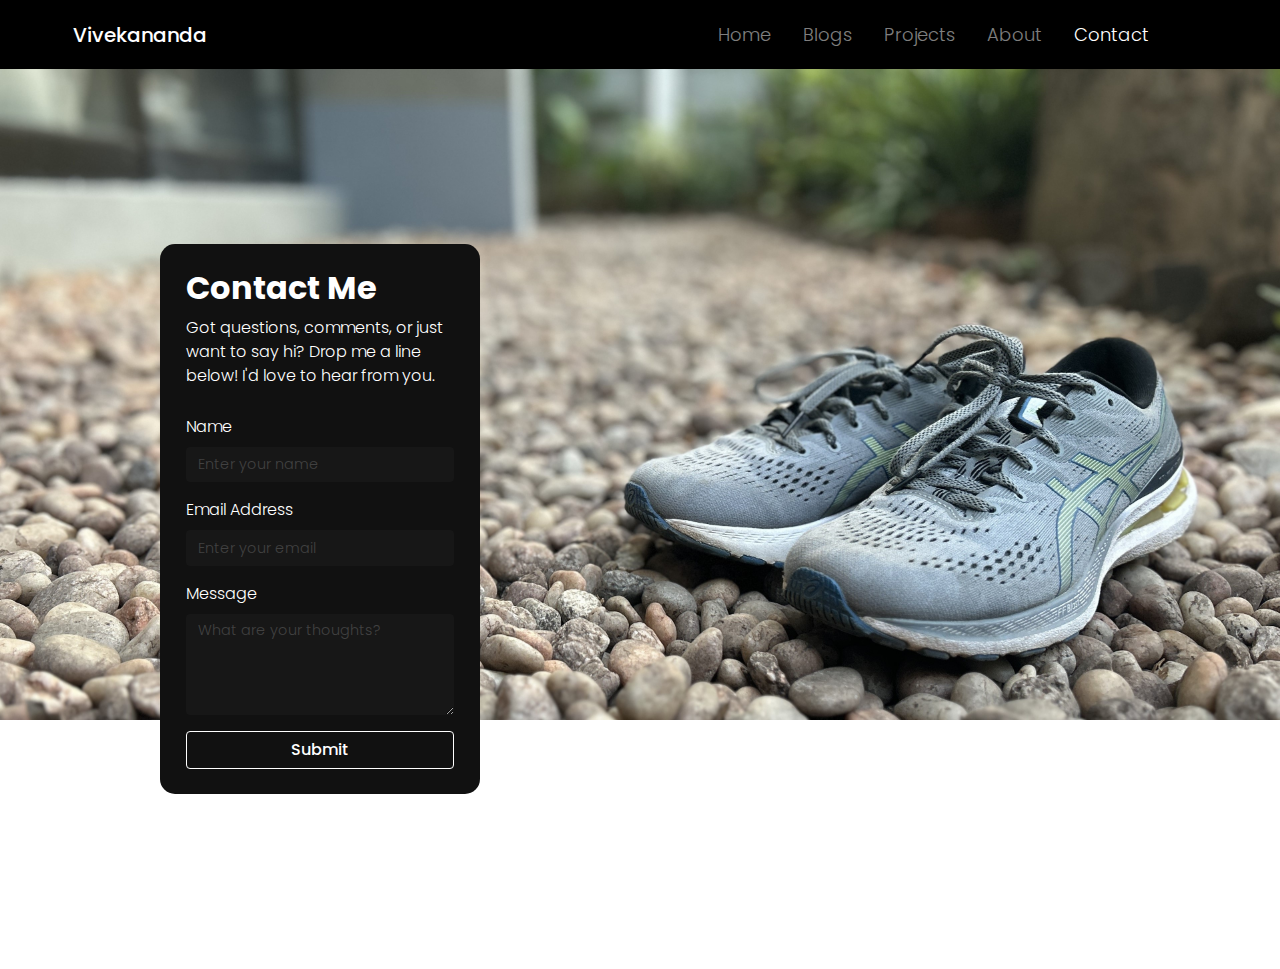
<file: contact.html>
<!DOCTYPE html>
<html lang="en">
    <head>
        <meta charset="UTF-8">
        <meta name="viewport" content="width=device-width, initial-scale=1.0">
        <title>Contact</title>
        <link rel="stylesheet"
            href="https://stackpath.bootstrapcdn.com/bootstrap/4.5.2/css/bootstrap.min.css">
        <link rel="stylesheet" href="styles/template.css">
        <link rel="stylesheet" href="styles/fonts.css">
        <link rel="stylesheet" href="styles/contact.css">
    </head>
    <body>
        <nav id="navbar" class="navbar navbar-expand-lg navbar-dark">
            <a class="navbar-brand" href="index.html">Vivekananda</a>
            <button class="navbar-toggler" type="button" data-toggle="collapse"
                data-target="#navbarSupportedContent"
                aria-controls="navbarSupportedContent" aria-expanded="false"
                aria-label="Toggle navigation">
                <span class="navbar-toggler-icon"></span>
            </button>

            <div class="collapse navbar-collapse offcanvas-collapse"
                id="navbarSupportedContent">
                <ul class="navbar-nav mx-auto">
                    <li class="nav-item">
                        <a class="nav-link" href="index.html">Home</a>
                    </li>
                    <li class="nav-item">
                        <a class="nav-link" href="blogs.html">Blogs</a>
                    </li>
                    <li class="nav-item">
                        <a class="nav-link" href="projects.html">Projects</a>
                    </li>
                    <li class="nav-item">
                        <a class="nav-link" href="about.html">About</a>
                    </li>
                    <li class="nav-item active">
                        <a class="nav-link" href="contact.html">Contact</a>
                    </li>
                </ul>
            </div>
        </nav>

        <img id="contact-page-bg-img"
            src="images/projects/shoes-on-pebbles.jpg">
        <div id="contact-form-container">
            <div id="contact-form">
                <h2 id="contact-form-heading">Contact Me</h2>
                <p id="contact-description">Got questions, comments, or just
                    want to say hi? Drop me a line below! I'd love to hear from
                    you.</p>
                <form id="contactForm" action="https://formspree.io/f/mayrzjok"
                    method="POST">
                    <div class="mb-3">
                        <label class="form-label" for="name">Name</label>
                        <input class="form-control" id="name" name="Name"
                            type="text" placeholder="Enter your name" />
                    </div>
                    <div class="mb-3">
                        <label class="form-label" for="emailAddress">Email
                            Address</label>
                        <input class="form-control" id="email-address"
                            name="Email" type="email"
                            placeholder="Enter your email" />
                    </div>
                    <div class="mb-3">
                        <label class="form-label" for="message">Message</label>
                        <textarea class="form-control" id="message"
                            name="Message" type="text"
                            placeholder="What are your thoughts?"></textarea>
                    </div>
                    <div class="d-grid">
                        <button class="btn btn-outline-secondary"
                            id="contact-form-submit-btn"
                            type="submit">Submit</button>
                    </div>
                </form>
            </div>
        </div>

        

        <!-- Bootstrap JS -->
        <script src="https://code.jquery.com/jquery-3.5.1.slim.min.js"></script>
        <script
            src="https://cdn.jsdelivr.net/npm/@popperjs/core@2.5.4/dist/umd/popper.min.js"></script>
        <script
            src="https://stackpath.bootstrapcdn.com/bootstrap/4.5.2/js/bootstrap.min.js"></script>
    </body>
</html>
</file>
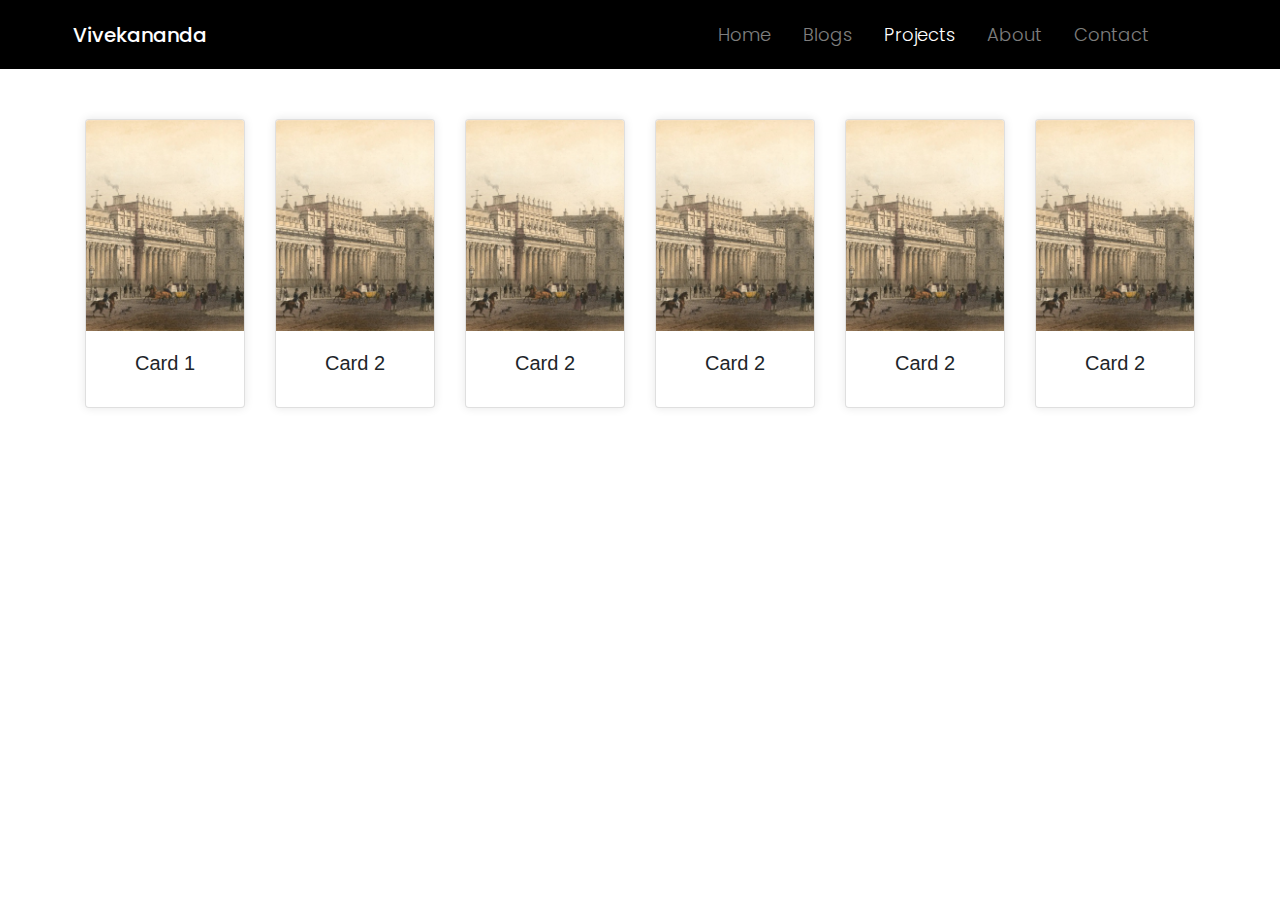
<file: projects.html>
<!DOCTYPE html>
<html lang="en">
    <head>
        <meta charset="UTF-8">
        <meta name="viewport" content="width=device-width, initial-scale=1.0">
        <title>Projects</title>
        <link rel="stylesheet"
            href="https://stackpath.bootstrapcdn.com/bootstrap/4.5.2/css/bootstrap.min.css">
        <link rel="stylesheet" href="styles/template.css">
        <link rel="stylesheet" href="styles/fonts.css">
        <link rel="stylesheet" href="styles/projects.css">
    </head>
    <body>
        <nav id="navbar" class="navbar navbar-expand-lg navbar-dark">
            <a class="navbar-brand" href="index.html">Vivekananda</a>
            <button class="navbar-toggler" type="button" data-toggle="collapse"
                data-target="#navbarSupportedContent"
                aria-controls="navbarSupportedContent" aria-expanded="false"
                aria-label="Toggle navigation">
                <span class="navbar-toggler-icon"></span>
            </button>

            <div class="collapse navbar-collapse offcanvas-collapse"
                id="navbarSupportedContent">
                <ul class="navbar-nav mx-auto">
                    <li class="nav-item">
                        <a class="nav-link" href="index.html">Home</a>
                    </li>
                    <li class="nav-item">
                        <a class="nav-link" href="blogs.html">Blogs</a>
                    </li>
                    <li class="nav-item active">
                        <a class="nav-link" href="projects.html">Projects</a>
                    </li>
                    <li class="nav-item">
                        <a class="nav-link" href="about.html">About</a>
                    </li>
                    <li class="nav-item">
                        <a class="nav-link" href="contact.html">Contact</a>
                    </li>
                </ul>
            </div>
        </nav>

        <div class="container d-flex justify-content-center">
            <div class="row card-container">
                <div class="col-md-2">
                    <div class="card white">
                        <img
                            src="images/projects/principles-of-economics-3-4.jpeg"
                            class="card-img-top"
                            alt="Image 1">
                        <div class="card-body">
                            <h5 class="card-title">Card 1</h5>
                        </div>
                    </div>
                </div>
                <div class="col-md-2">
                    <div class="card">
                        <img
                            src="images/projects/principles-of-economics-3-4.jpeg"
                            class="card-img-top"
                            alt="Image 2">
                        <div class="card-body">
                            <h5 class="card-title">Card 2</h5>
                        </div>
                    </div>
                </div>
                <div class="col-md-2">
                    <div class="card">
                        <img
                            src="images/projects/principles-of-economics-3-4.jpeg"
                            class="card-img-top"
                            alt="Image 2">
                        <div class="card-body">
                            <h5 class="card-title">Card 2</h5>
                        </div>
                    </div>
                </div>
                <div class="col-md-2">
                    <div class="card">
                        <img
                            src="images/projects/principles-of-economics-3-4.jpeg"
                            class="card-img-top"
                            alt="Image 2">
                        <div class="card-body">
                            <h5 class="card-title">Card 2</h5>
                        </div>
                    </div>
                </div>
                <div class="col-md-2">
                    <div class="card">
                        <img
                            src="images/projects/principles-of-economics-3-4.jpeg"
                            class="card-img-top"
                            alt="Image 2">
                        <div class="card-body">
                            <h5 class="card-title">Card 2</h5>
                        </div>
                    </div>
                </div>
                <div class="col-md-2">
                    <div class="card">
                        <img
                            src="images/projects/principles-of-economics-3-4.jpeg"
                            class="card-img-top"
                            alt="Image 2">
                        <div class="card-body">
                            <h5 class="card-title">Card 2</h5>
                        </div>
                    </div>
                </div>
            </div>
        </div>
        <!-- Bootstrap JS -->
        <script
            src="https://code.jquery.com/jquery-3.5.1.slim.min.js"></script>
        <script
            src="https://cdn.jsdelivr.net/npm/@popperjs/core@2.5.4/dist/umd/popper.min.js"></script>
        <script
            src="https://stackpath.bootstrapcdn.com/bootstrap/4.5.2/js/bootstrap.min.js"></script>
    </body>
</html>
</file>
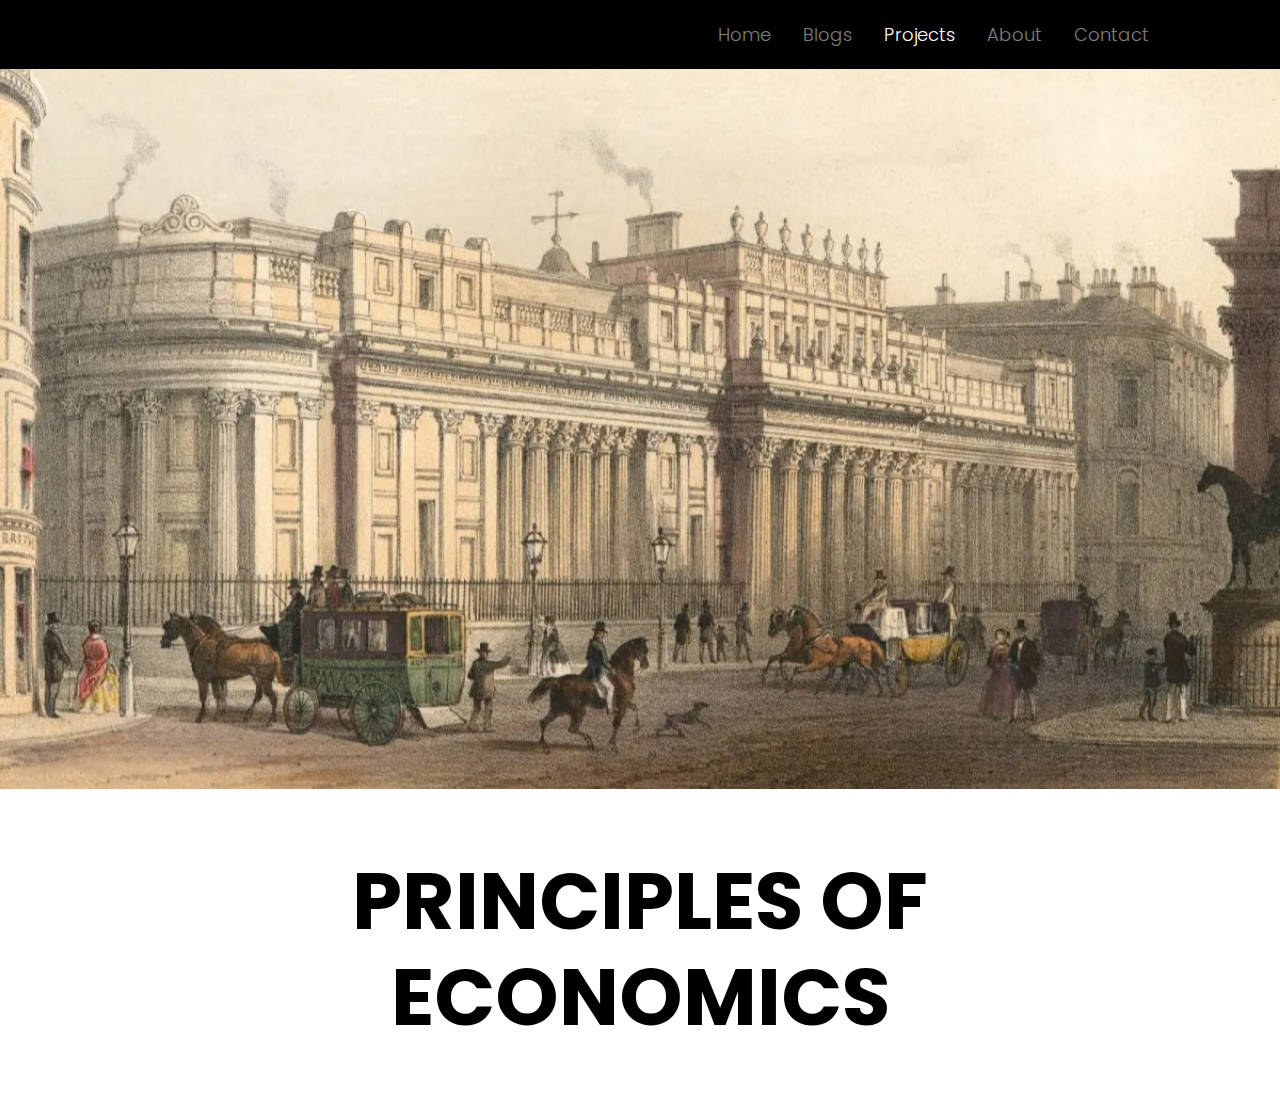
<file: projects/principles-of-economics.html>
<!DOCTYPE html>
<html lang="en">
<head>
    <meta charset="UTF-8">
    <meta name="viewport" content="width=device-width, initial-scale=1.0">
    <title>Principles of Economics</title>
    <link rel="stylesheet" href="https://stackpath.bootstrapcdn.com/bootstrap/4.5.2/css/bootstrap.min.css">
    <link rel="stylesheet" href="../styles/template.css">
    <link rel="stylesheet" href="../styles/fonts.css">
    <link rel="stylesheet" href="../styles/project-landing-page.css">
</head>
<body>
    <nav id="navbar" class="navbar navbar-expand-lg navbar-dark">
        <a class="navbar-brand d-lg-none" href="index.html">Vivekananda</a>
        <button class="navbar-toggler" type="button" data-toggle="collapse" data-target="#navbarSupportedContent" aria-controls="navbarSupportedContent" aria-expanded="false" aria-label="Toggle navigation">
            <span class="navbar-toggler-icon"></span>
        </button>

        <div class="collapse navbar-collapse offcanvas-collapse" id="navbarSupportedContent">
            <ul class="navbar-nav mx-auto">
                <li class="nav-item">
                    <a class="nav-link" href="../index.html">Home</a>
                </li>
                <li class="nav-item">
                    <a class="nav-link" href="../blogs.html">Blogs</a>
                </li>
                <li class="nav-item active">
                    <a class="nav-link" href="../projects.html">Projects</a>
                </li>
                <li class="nav-item">
                    <a class="nav-link" href="../about.html">About</a>
                </li>
                <li class="nav-item">
                    <a class="nav-link" href="../contact.html">Contact</a>
                </li>
            </ul>
        </div>
    </nav>
    <img class="full-screen-project-img" src="../images/projects/principles-of-economics-16-9.jpeg" alt="">
    <div class="project-heading-wrapper">
        <h1 class="project-section-heading">PRINCIPLES OF ECONOMICS</h1>
        <h1 class="project-section-sub-heading"></h1>
    </div>
    
    <!-- Bootstrap JS -->
    <script src="https://code.jquery.com/jquery-3.5.1.slim.min.js"></script>
    <script src="https://cdn.jsdelivr.net/npm/@popperjs/core@2.5.4/dist/umd/popper.min.js"></script>
    <script src="https://stackpath.bootstrapcdn.com/bootstrap/4.5.2/js/bootstrap.min.js"></script>
</body>
</html>
</file>
<file: styles/template.css>
.navbar {
    font-size: 18px;
    background-color: #000;
    padding-right: 9%;
}

.navbar-brand,
.navbar-nav .nav-link {
    color: #fff;
}

.navbar-brand {
    margin-left: 5%;
}

.nav-link {
    margin: 5px 8px;
}

.navbar-nav {
    width: 100%;
    display: flex;
    justify-content: right;
}

.breadcrumb-nav {
    background-color: #fff !important;
}

@media (max-width: 992px) {
    .offcanvas-collapse {
        position: fixed;
        top: 0;
        bottom: 0;
        right: 0;
        left: 100%;
        overflow-y: auto;
        background-color: #000;
        transition: left 0.5s ease;
        width: 100%;
        z-index: 1000;
    }

    .navbar-brand {
        margin-left: 0;
    }

    .navbar-toggler {
        position: fixed;
        right: 15px;
        z-index: 1041;
        border: none;
    }

    .navbar-toggler-icon {
        color: #fff;
    }

    .navbar-collapse {
        transition: transform 0.4s ease;
    }

    .navbar-collapse.offcanvas-collapse.show {
        transform: translateX(-100%);
    }

    .navbar-nav {
        margin-top: 80px;
    }

    .navbar-collapse.offcanvas-collapse.show .navbar-nav {
        font-size: 20px;
        text-align: center;
    }
}
</file>
<file: styles/fonts.css>
@font-face {
    font-family: 'charter-regular';
    src: url(../fonts/charter/Charter\ Regular.otf);
}

@font-face {
    font-family: 'poppins-light';
    src: url(../fonts/poppins/Poppins-Light.ttf)
}

@font-face {
    font-family: 'poppins-medium';
    src: url(../fonts/poppins/Poppins-Medium.ttf)
}

@font-face {
    font-family: 'poppins-bold';
    src: url(../fonts/poppins/Poppins-Bold.ttf);
}

main, p {
    font-family: 'lora-regular';
}


h1,h2,h3,h4 {
    font-family: 'poppins-bold';
}

#navbar {
    font-family: 'poppins-light';
}

.navbar-brand {
    font-family: 'poppins-medium';
}

.project-section-heading {
    font-family: 'poppins-bold';
}

.project-section-sub-heading {
    font-family: 'poppins-medium';
}

.project-title {
    font-family: 'poppins-medium';
}

#contact-form {
    font-family: 'poppins-light';
}

#contact-description {
    font-family: 'poppins-light';
}

.btn-outline-secondary{
    font-family: 'poppins-medium';
}
</file>
<file: styles/contact.css>
#contact-page-bg-img {
    position: absolute;
    width: 100%;
    right: 0;
    top: 0;
    z-index: -1;
}

#contact-form-container {
    display: flex;
    align-items: center;
    height: 100vh;
}

#contact-form {
    position: relative;
    margin-left: 12.5%;
    padding: 2% 2%;
    height: auto;
    width: 25%;
    color: #fff;
    background-color: #111;
    border-radius: 15px;
}

#contact-form-heading {
    margin-bottom: 0;
    color: #fff;
}

#contact-description {
    margin-top: 3%;
    margin-bottom: 10%;
    font-size: 1rem;
}

#name,
#last-name,
#email-address,
#message {
    background-color:  #171717;
    color: #ffffff;
    font-size: 0.9rem;
    border: none;
}

#name,
#last-name,
#email-address,
#message:active {
    scrollbar-highlight-color: #fff;
}

#name::placeholder,
#last-name::placeholder,
#email-address::placeholder,
#message::placeholder {
    color: rgb(65, 65, 65);
}

#message {
    height: 7em;
}

#contact-form-submit-btn {
    width: 100%;
    border: solid 1px #ffffff;
    color: #fff;
}

#contact-form-submit-btn:hover {
    background-color: #ffffff;
    border: none;
    color: #000000;
}

#contact-form-submit-btn:active {
    background-color: #ffffff;
    border: none;
    color: #000000;
}


@media (max-width: 992px) {
    body {
        background-color: #111;
    }

    #contact-page-bg-img {
        display: none;
    }

    #contact-form-container {
        display: block;
        align-items: top;
        height: 100vh;
    }

    #contact-form {
        position: relative;
        margin-left: 0;
        padding: 10% 8%;
        height: auto;
        width: 100%;
        border-radius: 0;
    }

    #contact-form-heading {
        margin-top: 10%;
    }

    #contact-description {
        margin-bottom: 15%;
    }

    #name,
    #last-name,
    #email-address,
    #message {
        margin-bottom: 10%;
    }
}
</file>
<file: styles/projects.css>
.card-container {
    margin-top: 50px;
    text-align: center;
  }
  .card {
    margin-bottom: 10px;
    box-shadow: 0px 0px 10px rgba(0, 0, 0, 0.1);
  }
  .card.white {
    background-color: white;
  }
</file>
<file: styles/project-landing-page.css>
.full-screen-project-img {
    width: 100%;
}

.project-heading-wrapper {
    margin: 0 10%;
    padding: 5% 0;
    width: 80%;
    color: #000000;
}

.project-section-heading {
    text-align: center;
    font-size: 80px;
}

.project-section-sub-heading {
    text-align: center;
    font-size: 100px;
}



@media (max-width: 992px) {
    .project-heading-wrapper {
        padding: 12% 0;
        width: 100%;
        top: auto; 
        transform: translate(-50%, 0); 
    }
    
    .project-section-heading {
        text-align: center;
        font-size: 100px;
    }
    
    .project-section-sub-heading {
        margin: -10px 0 !important;
        text-align: center;
        font-size: 40px;
        letter-spacing: 0.18em;
    }
}
</file>
